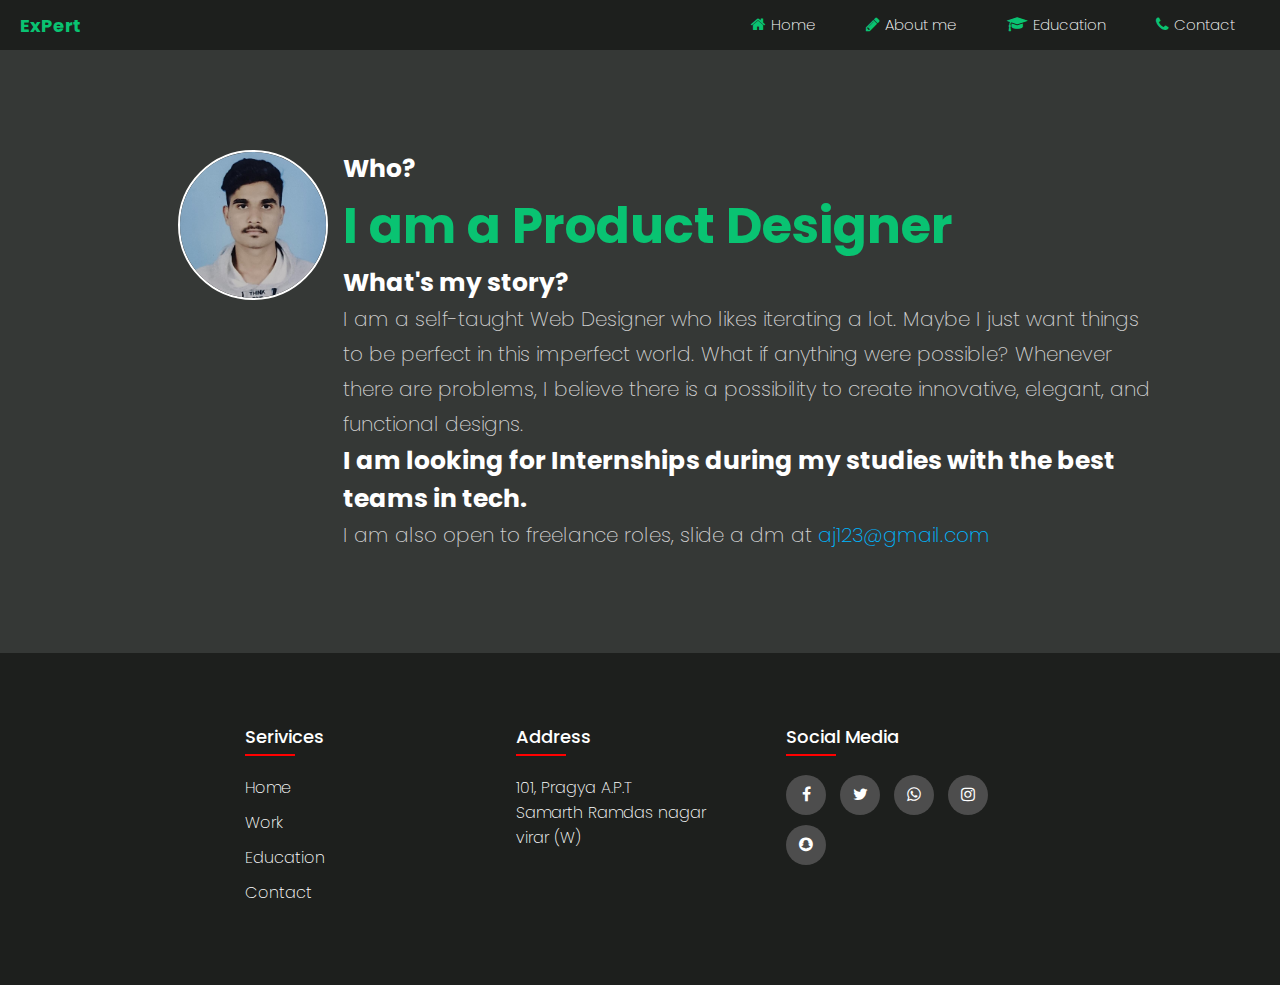
<file: Task - 4/index.html>
<!DOCTYPE html>
<html lang="en">

<head>
    <meta charset="UTF-8">
    <meta http-equiv="X-UA-Compatible" content="IE=edge">
    <meta name="viewport" content="width=device-width, initial-scale=1.0">
    <link rel="stylesheet" href="https://stackpath.bootstrapcdn.com/font-awesome/4.7.0/css/font-awesome.min.css">
    <link rel="stylesheet" href="css/style.css">
    <title>AJAY YADAV</title>
</head>

<body>
    <section class="top">
        <header>
            <div id="brand"><a href="/">ExPert</a></div>
            <nav>
                <ul>
                    <li><i class="fa fa-home"></i><a href="index.html">Home</a></li>
                    <li><i class="fa fa-pencil"></i><a href="work.html">About me</a></li>
                    <li><i class="fa fa-graduation-cap"></i><a href="education.html">Education</a></li>
                    <li><i class="fa fa-phone"></i><a href="contact.html">Contact</a></li>
                </ul>
            </nav>
            <div id="hamburger-icon" onclick="toggleMobileMenu(this)">
                <div class="bar1"></div>
                <div class="bar2"></div>
                <div class="bar3"></div>
                <ul class="mobile-menu">
                    <li><i class="fa fa-home"></i><a href="index.html">Home</a></li>
                    <li><i class="fa fa-pencil"></i><a href="work.html">Work</a></li>
                    <li><i class="fa fa-graduation-cap"></i><a href="education.html">Education</a></li>
                    <li><i class="fa fa-phone"></i><a href="contact.html">Contact</a></li>
                </ul>
            </div>


        </header>

        <section class="start">
            <img src="img/myself.png">
            <div class="text">
                <h3>Who?</h3>
                <h1>I am a Product Designer</h1>
                <h3>What's my story?</h3>
                <p>I am a self-taught Web Designer who likes iterating a lot. Maybe I just want things to be perfect in
                    this imperfect world. What if anything were possible? Whenever there are problems, I believe there
                    is a possibility to create innovative, elegant, and functional designs.</p>
                <h3>I am looking for Internships during my studies with the best teams in tech.</h3>
                <p>I am also open to freelance roles, slide a dm at <a>aj123@gmail.com</a></p>
            </div>
        </section>

    </section>
    <!------------------------- FOOTER ---------------------->
    <footer>
        <div class="containor">
            <div class="row">
                <div class="footer-col">
                    <h4>Serivices</h4>
                    <ul>
                        <li><a href="#">Home</a></li>
                        <li><a href="#">Work</a></li>
                        <li><a href="#">Education</a></li>
                        <li><a href="#">Contact</a></li>
                    </ul>
                </div>
                <div class="footer-col">
                    <h4>Address</h4>
                    <ul>
                        <p>101, Pragya A.P.T<br>Samarth Ramdas nagar<br>virar (W)</p>
                    </ul>
                </div>
                <div class="footer-col">
                    <h4>Social Media</h4>
                    <div class="social-links">
                        <a href="https://www.facebook.com/profile.php?id=100011664653172"><i class="fa fa-facebook-f"></i></a>
                        <a href="https://twitter.com/AjayYadav879"><i class="fa fa-twitter"></i></a>
                        <a href="https://wa.me/917378927857"><i class="fa fa-whatsapp"></i></a>
                        <a href="https://www.instagram.com/ajay_yadav_737/?hl=en"><i class="fa fa-instagram"></i></a>
                        <a href=https://www.snapchat.com/add/ajay_yadav8439?share_id=WGXgCjztwAA&locale=en-GB"><i class="fa fa-snapchat"></i></a>
                    </div>
                </div>
            </div>
        </div>
    </footer>
    <!----------------------------- Some Javascript --------------------------->
    <script src="index.js"></script>

</body>

</html>
</file>
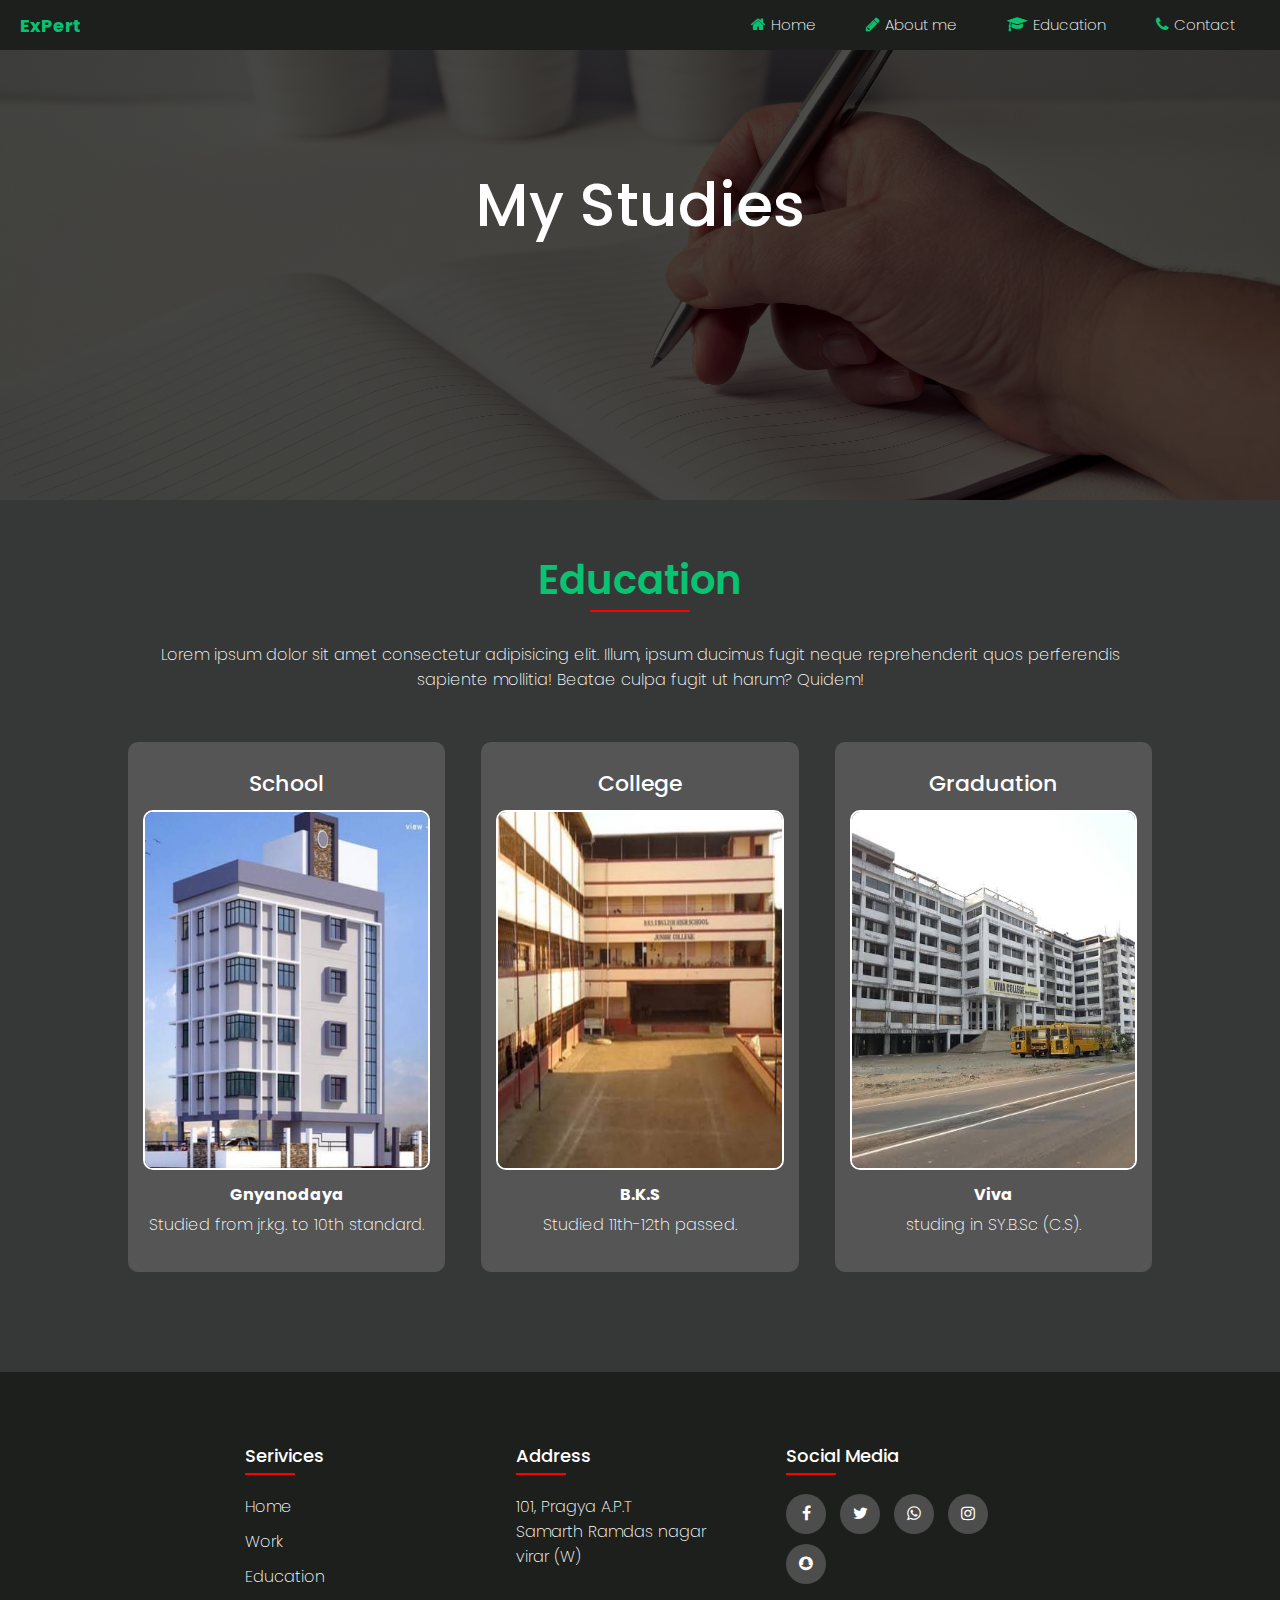
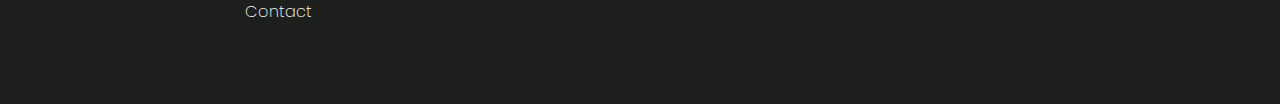
<file: Task - 4/education.html>
<!DOCTYPE html>
<html lang="en">

<head>
    <meta charset="UTF-8">
    <meta http-equiv="X-UA-Compatible" content="IE=edge">
    <meta name="viewport" content="width=device-width, initial-scale=1.0">
    <link rel="stylesheet" href="https://stackpath.bootstrapcdn.com/font-awesome/4.7.0/css/font-awesome.min.css">
    <link rel="stylesheet" href="css/style.css">
    <title>AJAY YADAV</title>
</head>

<body>

    <section>
        <header>
            <div id="brand"><a href="/">ExPert</a></div>
            <nav>
                <ul>
                    <li><i class="fa fa-home"></i><a href="index.html">Home</a></li>
                    <li><i class="fa fa-pencil"></i><a href="work.html">About me</a></li>
                    <li><i class="fa fa-graduation-cap"></i><a href="education.html">Education</a></li>
                    <li><i class="fa fa-phone"></i><a href="contact.html">Contact</a></li>
                </ul>
            </nav>
            <div id="hamburger-icon" onclick="toggleMobileMenu(this)">
                <div class="bar1"></div>
                <div class="bar2"></div>
                <div class="bar3"></div>
                <ul class="mobile-menu">
                    <li><i class="fa fa-home"></i><a href="index.html">Home</a></li>
                    <li><i class="fa fa-pencil"></i><a href="work.html">Work</a></li>
                    <li><i class="fa fa-graduation-cap"></i><a href="education.html">Education</a></li>
                    <li><i class="fa fa-phone"></i><a href="contact.html">Contact</a></li>
                </ul>
            </div>


        </header>
    </section>

    <section class="education">
        <h1>My Studies</h1>
    </section>

    <!---------------------- Serivices -------------------------->


    <section class="services">
        <div class="row">
            <h2>Education</h2>
            <p>Lorem ipsum dolor sit amet consectetur adipisicing elit. Illum, ipsum ducimus fugit neque reprehenderit
                quos perferendis sapiente mollitia! Beatae culpa fugit ut harum? Quidem!</p>
            <div class="services-main">
                <div class="sevices-col">
                    <h4>School</h4>
                    <img src="img/gnyanodaya.jpeg">
                    <h5>Gnyanodaya</h5>
                    <p>Studied from jr.kg. to 10th standard.</p>
                </div>
                <div class="sevices-col">
                    <h4>College</h4>
                    <img src="img/bks.jpeg">
                    <h5>B.K.S</h5>
                    <p>Studied 11th-12th passed.</p>
                </div>
                <div class="sevices-col">
                    <h4>Graduation</h4>
                    <img src="img/viva.jpeg">
                    <h5>Viva</h5>
                    <p>studing in SY.B.Sc (C.S).</p>
                </div>
            </div>
        </div>
    </section>


    <!------------------------- FOOTER ---------------------->

    <footer>
        <div class="containor">
            <div class="row">
                <div class="footer-col">
                    <h4>Serivices</h4>
                    <ul>
                        <li><a href="#">Home</a></li>
                        <li><a href="#">Work</a></li>
                        <li><a href="#">Education</a></li>
                        <li><a href="#">Contact</a></li>
                    </ul>
                </div>
                <div class="footer-col">
                    <h4>Address</h4>
                    <ul>
                        <p>101, Pragya A.P.T<br>Samarth Ramdas nagar<br>virar (W)</p>
                    </ul>
                </div>
                <div class="footer-col">
                    <h4>Social Media</h4>
                    <div class="social-links">
                        <a href="https://www.facebook.com/profile.php?id=100011664653172"><i
                                class="fa fa-facebook-f"></i></a>
                        <a href="https://twitter.com/AjayYadav879"><i class="fa fa-twitter"></i></a>
                        <a href="https://wa.me/917378927857"><i class="fa fa-whatsapp"></i></a>
                        <a href="https://www.instagram.com/ajay_yadav_737/?hl=en"><i class="fa fa-instagram"></i></a>
                        <a href=https://www.snapchat.com/add/ajay_yadav8439?share_id=WGXgCjztwAA&locale=en-GB"><i
                                class="fa fa-snapchat"></i></a>
                    </div>
                </div>
            </div>
        </div>
    </footer>

     <!----------------------------- Some Javascript --------------------------->

     <script src="index.js"></script>

</body>

</html>
</file>
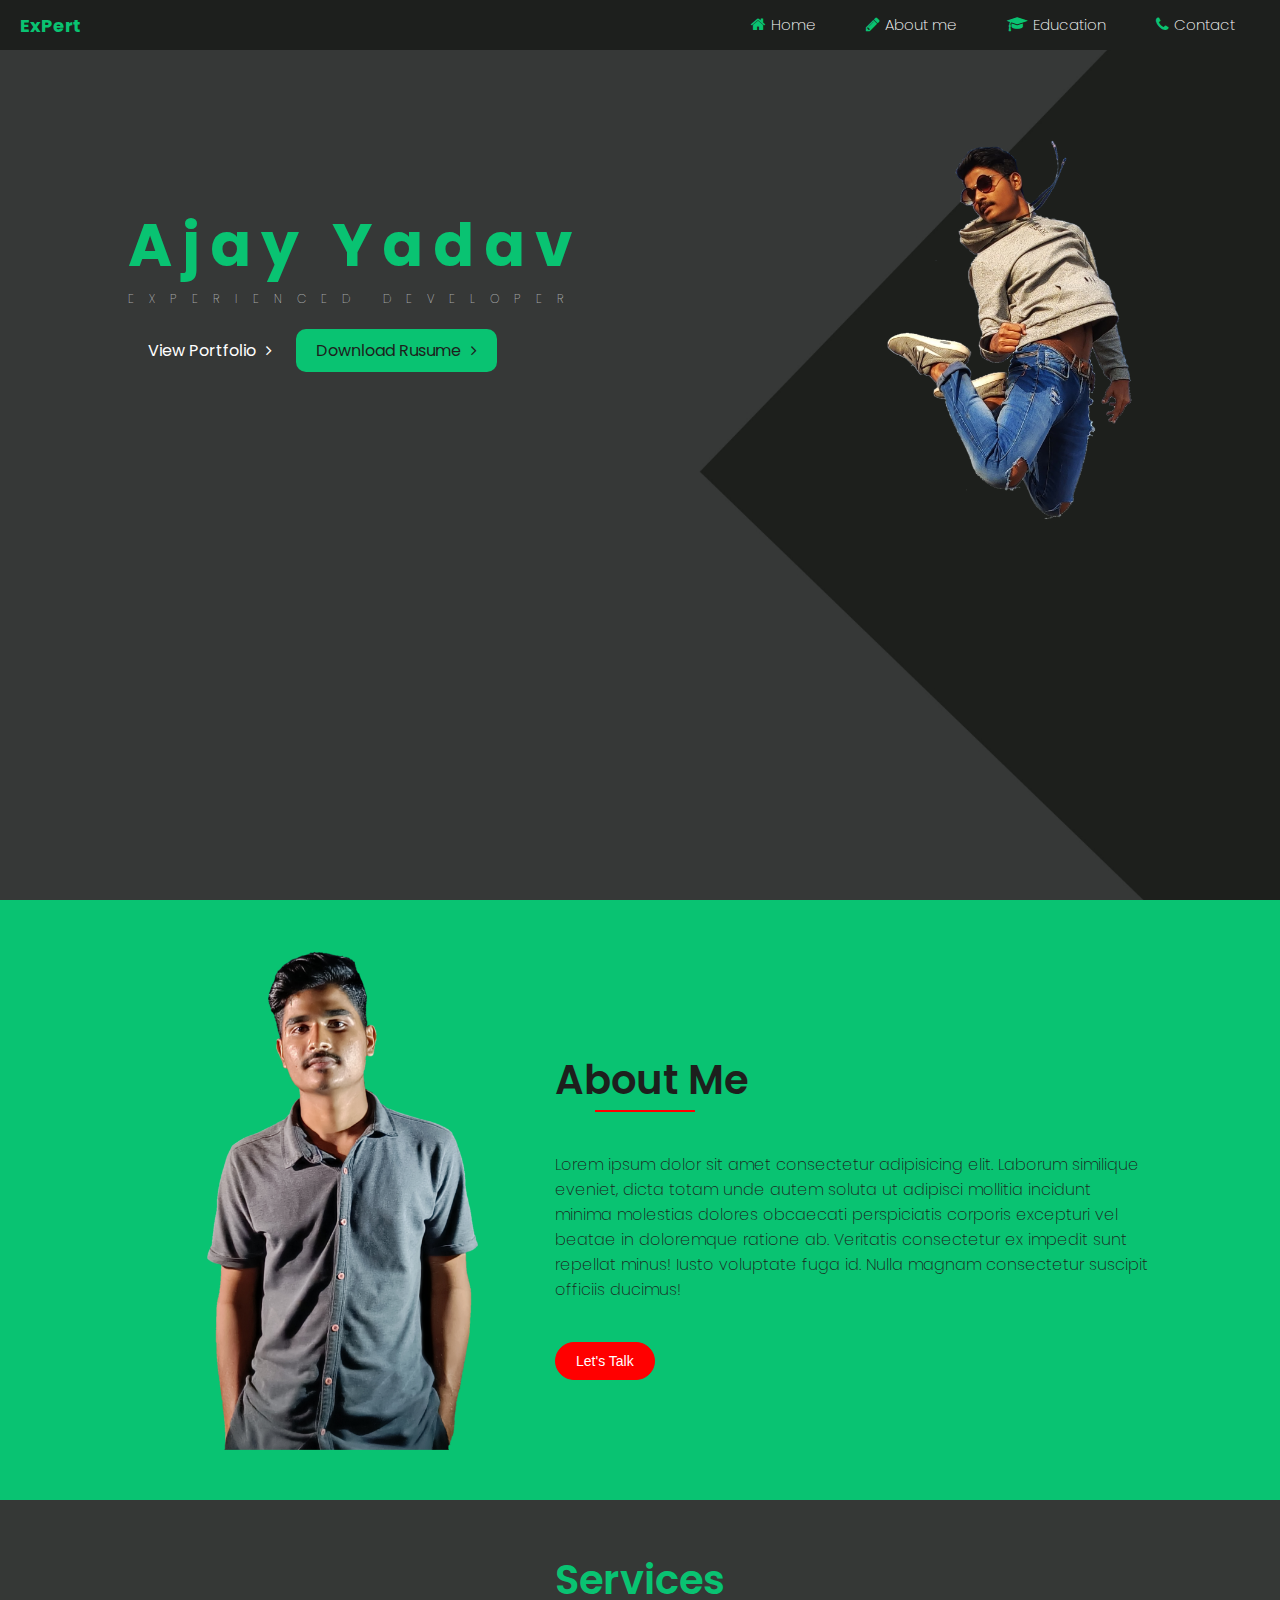
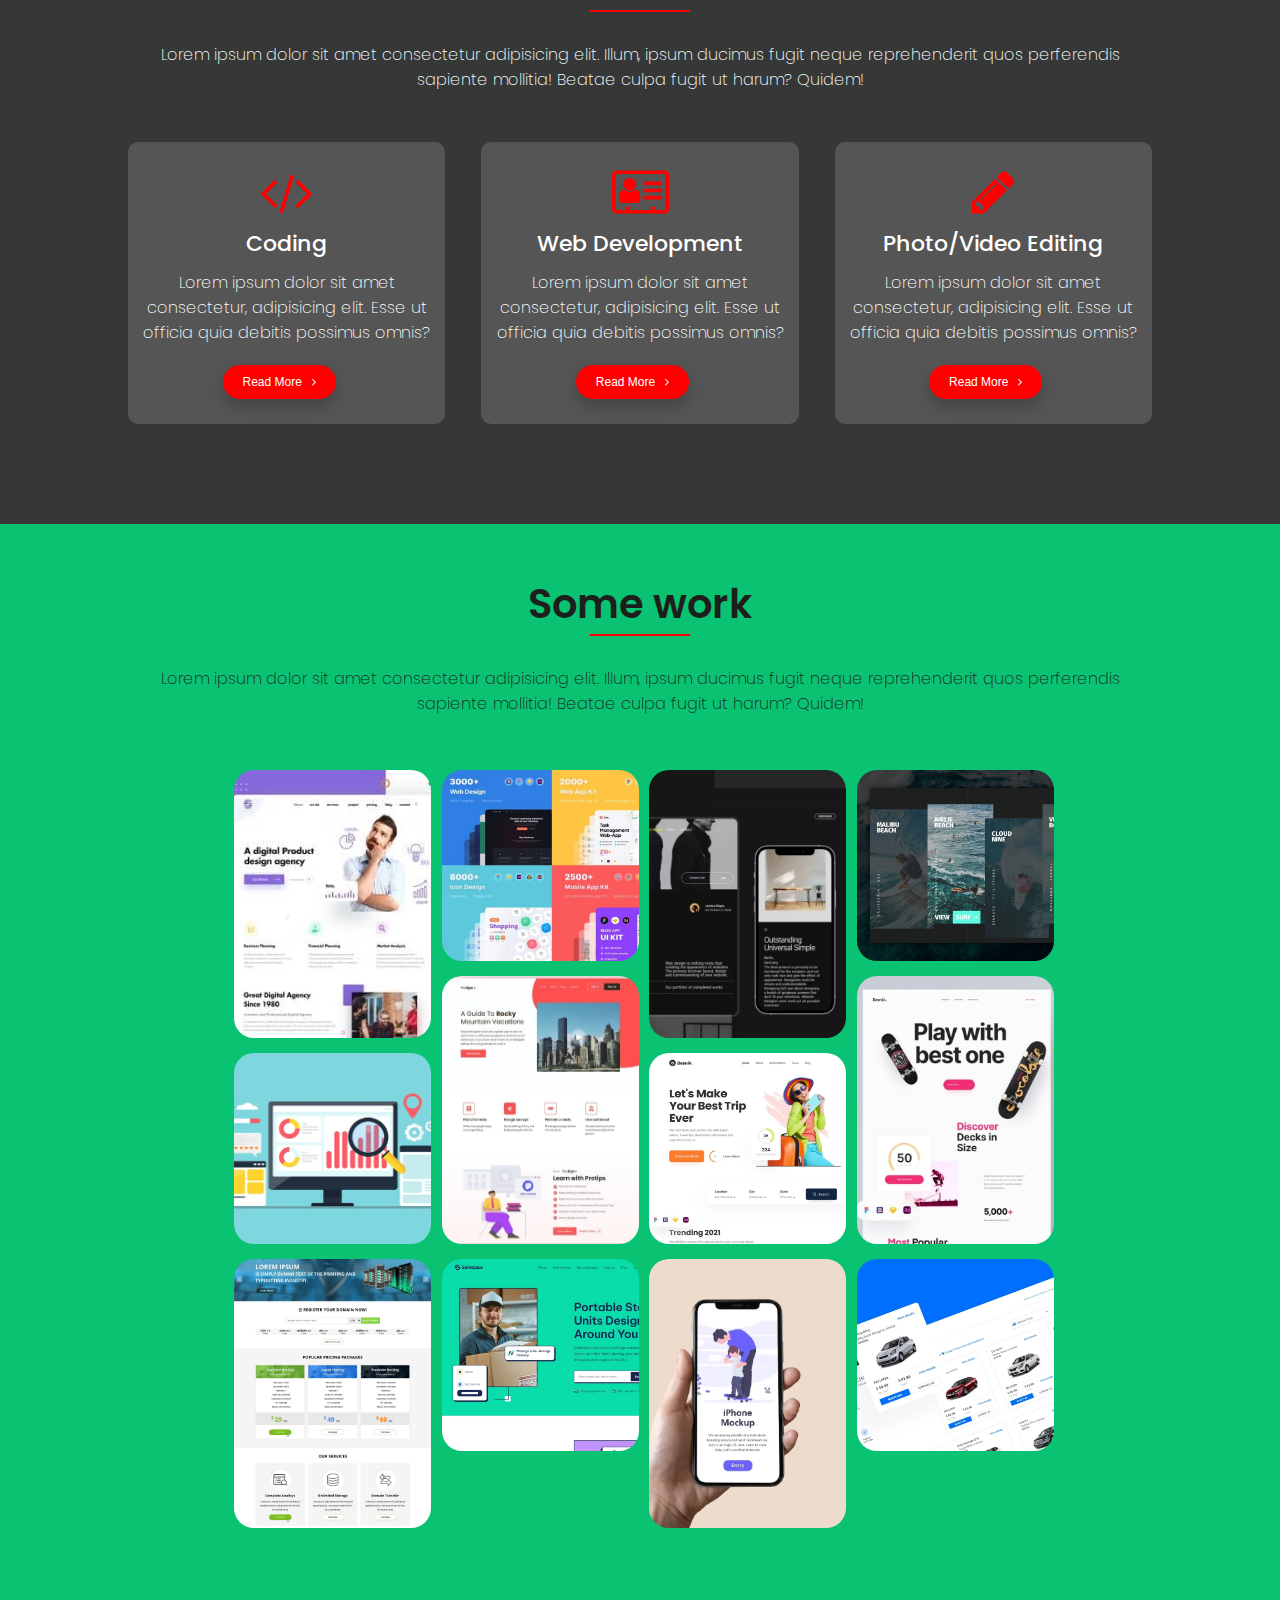
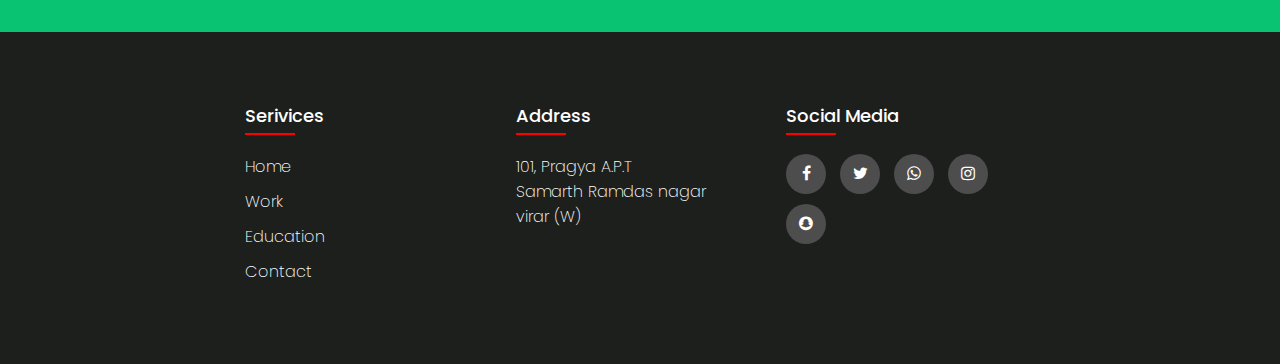
<file: Task - 4/work.html>
<!DOCTYPE html>
<html lang="en">

<head>
    <meta charset="UTF-8">
    <meta http-equiv="X-UA-Compatible" content="IE=edge">
    <meta name="viewport" content="width=device-width, initial-scale=1.0">
    <link rel="stylesheet" href="https://stackpath.bootstrapcdn.com/font-awesome/4.7.0/css/font-awesome.min.css">
    <link rel="stylesheet" href="css/style.css">
    <title>AJAY YADAV</title>
</head>

<body>

    <section class="top-1">
        <header>
            <div id="brand"><a href="/">ExPert</a></div>
            <nav>
                <ul>
                    <li><i class="fa fa-home"></i><a href="index.html">Home</a></li>
                    <li><i class="fa fa-pencil"></i><a href="work.html">About me</a></li>
                    <li><i class="fa fa-graduation-cap"></i><a href="education.html">Education</a></li>
                    <li><i class="fa fa-phone"></i><a href="contact.html">Contact</a></li>
                </ul>
            </nav>
            <div id="hamburger-icon" onclick="toggleMobileMenu(this)">
                <div class="bar1"></div>
                <div class="bar2"></div>
                <div class="bar3"></div>
                <ul class="mobile-menu">
                    <li><i class="fa fa-home"></i><a href="index.html">Home</a></li>
                    <li><i class="fa fa-pencil"></i><a href="work.html">Work</a></li>
                    <li><i class="fa fa-graduation-cap"></i><a href="education.html">Education</a></li>
                    <li><i class="fa fa-phone"></i><a href="contact.html">Contact</a></li>
                </ul>
            </div>


        </header>

        <section class="work-main">
            <div class="text-2">
                <h1>Ajay Yadav</h1>
                <p>EXPERIENCED DEVELOPER</p>
                <a class="btn-1">View Portfolio<i class="fa fa-angle-right"></i></a>
                <a href="img/Ajay Resume.pdf"class="btn-2">Download Rusume<i class="fa fa-angle-right"></i></a>
            </div>

            <img src="img/work-photo.png">
        </section>

    </section>

    <!------------------------ About Me --------------------------->

    <section class="About">
        <div class="row">
            <img src="img/about.png">
            <div class="right-text">
                <h2>About Me</h2>
                <p>Lorem ipsum dolor sit amet consectetur adipisicing elit. Laborum similique eveniet, dicta totam unde
                    autem soluta ut adipisci mollitia incidunt minima molestias dolores obcaecati perspiciatis corporis
                    excepturi vel beatae in doloremque ratione ab. Veritatis consectetur ex impedit sunt repellat minus!
                    Iusto voluptate fuga id. Nulla magnam consectetur suscipit officiis ducimus!</p>
                <button>Let's Talk</button>
            </div>
        </div>
    </section>

    <!---------------------- Serivices -------------------------->


    <section class="services">
        <div class="row">
            <h2>Services</h2>
            <p>Lorem ipsum dolor sit amet consectetur adipisicing elit. Illum, ipsum ducimus fugit neque reprehenderit
                quos perferendis sapiente mollitia! Beatae culpa fugit ut harum? Quidem!</p>
            <div class="services-main">
                <div class="sevices-col">
                    <i class="fa fa-code"></i>
                    <h4>Coding</h4>
                    <p>Lorem ipsum dolor sit amet consectetur, adipisicing elit. Esse ut officia quia debitis possimus
                        omnis?</p>
                    <button>Read More<i class="fa fa-angle-right"></i></button>
                </div>
                <div class="sevices-col">
                    <i class="fa fa-address-card-o"></i>
                    <h4>Web Development</h4>
                    <p>Lorem ipsum dolor sit amet consectetur, adipisicing elit. Esse ut officia quia debitis possimus
                        omnis?</p>
                    <button>Read More<i class="fa fa-angle-right"></i></button>
                </div>
                <div class="sevices-col">
                    <i class="fa fa-pencil"></i>
                    <h4>Photo/Video Editing</h4>
                    <p>Lorem ipsum dolor sit amet consectetur, adipisicing elit. Esse ut officia quia debitis possimus
                        omnis?</p>
                    <button>Read More<i class="fa fa-angle-right"></i></button>
                </div>
            </div>
        </div>
    </section>

    <!---------------------------- Some of my work ------------------------->

    <section class="somework">
        <div class="row">
            <h2>Some work</h2>
            <p>Lorem ipsum dolor sit amet consectetur adipisicing elit. Illum, ipsum ducimus fugit neque reprehenderit
                quos perferendis sapiente mollitia! Beatae culpa fugit ut harum? Quidem!</p>
            <div class="somework-main">
                <div class="somework-col">
                    <img src="img/somework-1.jpeg" class="somework-1">
                    <img src="img/somework-2.jpeg" class="somework-2">
                    <img src="img/s-1 (1).jpeg" class="somework-1">
                </div>
                <div class="somework-col">
                    <img src="img/s-2 (1).jpeg" class="somework-2">
                    <img src="img/s-1 (2).jpeg" class="somework-1">
                    <img src="img/s-2 (2).jpeg" class="somework-2">
                </div>
                <div class="somework-col">
                    <img src="img/s-1 (3).jpeg" class="somework-1">
                    <img src="img/s-2 (3).jpeg" class="somework-2">
                    <img src="img/s-1 (4).jpeg" class="somework-1">
                </div>
                <div class="somework-col">
                    <img src="img/s-2 (4).jpeg" class="somework-2">
                    <img src="img/s-1 (5).jpeg" class="somework-1">
                    <img src="img/s-2 (5).jpeg" class="somework-2">
                </div>
            </div>
        </div>
    </section>

    <!----------------- Some of my work - mobile --------------------->

    <section class="somework-mobile">
        <div class="row">
            <h2>Some work</h2>
            <p>Lorem ipsum dolor sit amet consectetur adipisicing elit. Illum, ipsum ducimus fugit neque reprehenderit
                quos perferendis sapiente mollitia! Beatae culpa fugit ut harum? Quidem!</p>
            <div class="somework-main">
                <div class="somework-col">
                    <img src="img/somework-1.jpeg" class="somework-1">
                    <img src="img/somework-2.jpeg" class="somework-2">
                    <img src="img/s-1 (1).jpeg" class="somework-1">
                    <img src="img/s-2 (1).jpeg" class="somework-2">
                    <img src="img/s-1 (2).jpeg" class="somework-1">
                </div>
                <div class="somework-col">
                    <img src="img/s-2 (3).jpeg" class="somework-2">
                    <img src="img/s-1 (4).jpeg" class="somework-1">
                    <img src="img/s-2 (4).jpeg" class="somework-2">
                    <img src="img/s-1 (5).jpeg" class="somework-1">
                    <img src="img/s-2 (5).jpeg" class="somework-2">
                </div>
            </div>
        </div>
    </section>

    <!------------------------- FOOTER ---------------------->

    <footer>
        <div class="containor">
            <div class="row">
                <div class="footer-col">
                    <h4>Serivices</h4>
                    <ul>
                        <li><a href="#">Home</a></li>
                        <li><a href="#">Work</a></li>
                        <li><a href="#">Education</a></li>
                        <li><a href="#">Contact</a></li>
                    </ul>
                </div>
                <div class="footer-col">
                    <h4>Address</h4>
                    <ul>
                        <p>101, Pragya A.P.T<br>Samarth Ramdas nagar<br>virar (W)</p>
                    </ul>
                </div>
                <div class="footer-col">
                    <h4>Social Media</h4>
                    <div class="social-links">
                        <a href="https://www.facebook.com/profile.php?id=100011664653172"><i
                                class="fa fa-facebook-f"></i></a>
                        <a href="https://twitter.com/AjayYadav879"><i class="fa fa-twitter"></i></a>
                        <a href="https://wa.me/917378927857"><i class="fa fa-whatsapp"></i></a>
                        <a href="https://www.instagram.com/ajay_yadav_737/?hl=en"><i class="fa fa-instagram"></i></a>
                        <a href=https://www.snapchat.com/add/ajay_yadav8439?share_id=WGXgCjztwAA&locale=en-GB"><i
                                class="fa fa-snapchat"></i></a>
                    </div>
                </div>
            </div>
        </div>
    </footer>

    <!----------------------------- Some Javascript --------------------------->

    <script src="index.js"></script>

</body>

</html>
</file>
<file: Task - 4/css/style.css>
@import url('https://fonts.googleapis.com/css2?family=Poppins:wght@100;200;300;400;500;600;700;800;900&display=swap');

* {
    margin: 0;
    padding: 0;
    box-sizing: border-box;
}

body {
    color: #fff;
    font-family: 'Poppins', sans-serif;
    background-color: #09c372;
}

.top {
    background: #353836;
}

header a {
    text-decoration: none;
}

header {
    padding: 0 20px;
    background-color: #1d1f1d;
    height: 50px;
    display: flex;
    justify-content: space-between;
}

#brand {
    font-weight: bold;
    font-size: 18px;
    display: flex;
    align-items: center;
}

#brand a {
    color: #09c372;
}

nav ul {
    list-style: none;
    display: flex;
    height: 100%;
    align-items: center;
    justify-content: space-around;
}

nav ul a {
    color: #fff;
    font-size: 15px;
    font-weight: 200;
}

nav ul li {
    padding: 5px;
    margin: 0 20px;
    transition: all 0.5s ease 0s;
}

nav ul li:hover {
    transform: scale(1.1);
}

nav ul li::after {
    content: '';
    width: 0;
    height: 2px;
    background-color: red;
    margin: auto;
    display: block;
    transition: all 0.5s ease;
}

nav ul li:hover::after {
    width: 100%;
}


#hamburger-icon {
    margin: auto 0;
    display: none;
    cursor: pointer;
}

#hamburger-icon div {
    width: 35px;
    height: 3px;
    background-color: #fff;
    margin: 6px 0;
    transition: 0.3s;
}

.open .bar1 {
    -webkit-transform: rotate(-45deg) translate(-6px, 6px);
    transform: rotate(-45deg) translate(-6px, 6px);
}

.open .bar2 {
    opacity: 0;
}

.open .bar3 {
    -webkit-transform: rotate(45deg) translate(-6px, -8px);
    transform: rotate(45deg) translate(-6px, -8px);
}

.open .mobile-menu {
    display: flex;
    flex-direction: column;
    align-items: center;
    justify-content: flex-start;
    background-color: #1d1f1d;
    width: 100%;
    height: 190px;
}

.mobile-menu {
    display: none;
    position: absolute;
    top: 50px;
    left: 0;
    height: calc(100vh - 50px);
    width: 100%;
}

nav ul li i {
    color: #09c372;
    padding-right: 5px;
}

.start {
    width: 80%;
    margin: auto;
    display: flex;
    padding-top: 100px;
    padding-bottom: 100px;
}

.start img {
    width: 150px;
    height: 150px;
    display: flex;
    border-radius: 50%;
    margin-left: 50px;
    border: 2px solid #fff;
}

.text {
    margin-left: 15px;
}

.text h1 {
    font-size: 50px;
    color: #09c372;
}

.work-main .text-2 a{
    padding: 10px 20px ;
    border-radius: 10px;
    text-decoration: none;
    cursor: pointer;
}
.work-main .text-2 a i{
    padding-left: 10px;
}

.text h3 {
    font-size: 25px;
    color: rgb(255, 255, 255);
}

.text p {
    font-size: 20px;
    font-weight: 200;
    line-height: 35px;
    color: rgb(209, 209, 209);
}

.text p a {
    color: rgb(0, 183, 255);
    cursor: pointer;
}





@media(max-width:800px) {
    header nav {
        display: none;
    }

    #hamburger-icon {
        display: block;
    }

    .mobile-menu li {
        margin: 10px 0;
        list-style: none;
    }

    .mobile-menu li a {
        color: #fff;
        font-size: 15px;
        font-weight: 200;
    }

    .mobile-menu li i {
        color: #09c372;
        padding-right: 5px;
    }


    .start {
        display: block;
    }

    .start img {
        margin: auto;
        width: 120px;
        height: 120px;
    }

    .text {
        text-align: center;
        margin: auto;
        padding-top: 20px;
    }

    .text h1 {
        font-size: 38px;
    }

    .text h3 {
        font-size: 22px;
    }

    .text p {
        font-size: 16px;
    }
}

/*-------------------- Footer ---------------------*/

footer {
    background-color: #1d1f1d;
    padding: 70px 0;
}


.containor {
    max-width: 80%;
    margin: auto;
}

.row {
    display: flex;
}

.footer-col {
    width: 33%;
    padding: 0 15px;
    text-align: left;
}

.footer-col ul {
    margin-top: 25px;
}

.social-links {
    margin-top: 25px;
}

.footer-col h4 {
    font-size: 18px;
    font-weight: 500;
    text-transform: capitalize;
    position: relative;
}

.footer-col h4::before {
    content: '';
    position: absolute;
    left: 0;
    width: 50px;
    height: 2px;
    background-color: red;
    bottom: -6px;
    box-sizing: border-box;
}

.footer-col ul {
    display: flex;
    flex-direction: column;
}

.footer-col ul li {
    list-style: none;
    padding-bottom: 10px;
}


.footer-col ul li a {
    text-decoration: none;
    color: #fff;
    font-size: 16px;
    font-weight: 200;
    transition: all 0.3s ease;
}

.footer-col ul li a:hover {
    font-weight: 500;
    padding-left: 10px;
}

.footer-col p {
    font-size: 16px;
    font-weight: 200;
}


.footer-col ul li a {
    text-decoration: none;
}

.social-links a {
    display: inline-block;
    height: 40px;
    width: 40px;
    background-color: #4d4d4d;
    margin: 0 10px 10px 0;
    text-align: center;
    line-height: 40px;
    border-radius: 50%;
    color: #fff;
    transition: all 0.3s ease;
}

.social-links a:hover {
    color: #1d1f1d;
    background-color: #fff;
    transform: scale(1.1);
}

@media(max-width:800px) {
    .footer-col {
        width: 100%;
        margin-bottom: 30px;
    }

    .containor {
        max-width: 100%;
    }



}

/*--------------------------------------- WORK PAGE --------------------------------------*/



.top-1 {
    width: 100%;
    min-height: 100vh;
    background: url(../img/work-bg.jpg);
    background-position: center;
    background-size: cover;
    position: relative;
    padding-bottom: 50px;
}

.work-main {
    margin: auto;
    width: 80%;
    justify-content: space-between;
    display: flex;
}

.text-2 {
    margin-top: 150px;
    margin-left: 0;
}

.text-2 h1 {
    font-size: 60px;
    color: #09c372;
    letter-spacing: 10px;
    text-align: left;
}

.text-2 p {
    font-size: 12px;
    font-weight: 100;
    padding-bottom: 30px;
    letter-spacing: 15px;
    text-align: left;
}

button {
    background: transparent;
    border: 1px solid #fff;
    padding: 10px 20px;
    border-radius: 5px;
    color: #fff;
    font-size: 14px;
    font-weight: 500;
    cursor: pointer;
    text-align: center;
    justify-content: center;
    align-items: center;
    margin-right: 15px;
    margin-top: 10px;
    outline: none;
}

.btn-2 {
    background-color: #09c372;
    color: #1d1f1d;
    border: #09c372;
}


.work-main img {
    width: 320px;
    height: 400px;
    margin-top: 80px;
}

button .fa {
    padding-left: 12px;
}

.About {
    background-color: #09c372;
    width: 100%;
    margin: auto;
    padding: 50px 0;
    position: relative;
    justify-content: space-between;

}

.row {
    width: 80%;
    margin: auto;
}

.row img {
    width: 450px;
    height: 500px;

}

.right-text {
    text-align: left;
    padding-top: 100px;

}

.right-text h2 {
    color: #1d1f1d;
    font-size: 40px;
    font-weight: 600;
    margin-bottom: 40px;
    position: relative;
}

/* .right-text h2::before {
    content: '';
    position: absolute;
    width: 100px;
    height: 2px;
    background-color: rgb(255, 0, 0);
    bottom: -6px;
    box-sizing: border-box;
} */

.right-text h2::after {
    content: '';
    width: 100px;
    height: 2px;
    background-color: red;
    display: block;
    margin-left: 40px;
}

.right-text p {
    color: #1d1f1d;
    font-size: 16px;
    font-weight: 200;
    margin-bottom: 30px;
}

.right-text button {
    color: #ffffff;
    border: 1px solid red;
    background-color: red;
    /* box-shadow: 0px 8px 15px rgba(0, 0, 0, 0.1); */
    transition: all 0.3s ease 0s;
    border-radius: 45px;
}

.right-text button:hover {
    transform: translateY(-7px);
    color: #ffffff;
    background-color: red;
    border: red;
    box-shadow: 0px 8px 15px rgba(255, 0, 0, 0.8);
}

.services {
    width: 100%;
    background-color: #353836;
}

.services .row {
    display: block;
    width: 80%;
    margin: auto;
    text-align: center;
    padding: 50px 0;
}

.services .row h2 {
    color: #09c372;
    font-size: 40px;
    font-weight: 600;
    margin-bottom: 30px;
    position: relative;
}

.services .row h2::after {
    content: '';
    width: 100px;
    height: 2px;
    background-color: red;
    display: block;
    margin: auto;
}

.services .row p {
    font-size: 16px;
    font-weight: 200;
}

.services-main {
    display: flex;
    justify-content: space-between;
    padding-top: 50px;
    padding-bottom: 50px;
}

.services-main .fa {
    font-size: 50px;
    color: red;
    padding-bottom: 10px;
}

.sevices-col {
    background-color: #555;
    padding: 25px 15px;
    box-sizing: border-box;
    flex-basis: 31%;
    border-radius: 10px;
    box-sizing: border-box;
}

.sevices-col h4 {
    font-size: 22px;
    font-weight: 500;
    padding-bottom: 10px;
}

.sevices-col p {
    font-size: 14px;
    font-weight: 200;
    padding-bottom: 10px;
}

.sevices-col button {
    border-radius: 50px;
    border: red;
    background-color: red;
    font-size: 12px;
    box-shadow: 0px 8px 15px rgba(0, 0, 0, 0.2);
    transition: all 0.3s ease 0s;
}

.sevices-col button:hover {
    transform: scale(1.1);
}

.sevices-col button .fa {
    font-size: 12px;
    color: #fff;
    margin-left: 10px;
    padding: 0;
}


/*-------------- some of my wirk - css -----------*/

.somework {
    width: 100%;
    background-color: #09c372;
}

.somework .row {
    width: 80%;
    margin: auto;
    display: block;
    text-align: center;
    padding: 50px 0;
}

.somework .row h2 {
    font-size: 40px;
    font-weight: 600;
    color: #1d1f1d;
    margin-bottom: 30px;
    position: relative;
}

.somework .row h2::after {
    content: '';
    width: 100px;
    height: 2px;
    background-color: red;
    display: block;
    margin: auto;
}

.somework .row p {
    font-size: 16px;
    font-weight: 200;
    color: #1d1f1d;
}

.somework-main {
    display: flex;
    justify-content: space-between;
    width: 80%;
    margin: auto;
    padding-top: 50px;
    padding-bottom: 50px;

}

.somework-col {
    flex-basis: 24%;
}

.somework-col .somework-1 {
    width: 100%;
    height: 35%;
    border-radius: 20px;
}

.somework-col .somework-2 {
    width: 100%;
    height: 25%;
    border-radius: 20px;
}


.somework-col img {
    transition: all 0.3s ease 0s;
    margin: 4px;
    cursor: pointer;
}


.somework-col img:hover {
    transform: translateY(-7px);
    box-shadow: 0px 8px 20px #555;

}

.somework-mobile {
    display: none;
}















@media(max-width:800px) {
    .work-main {
        display: block;
        text-align: center;
    }

    .work-main img {
        width: 200px;
        height: 250px;
        margin: auto;
    }

    .text-2 {
        padding-top: 40px;
        margin: auto;
        text-align: center;

    }

    .text-2 h1 {
        text-align: center;
        font-size: 55px;
        letter-spacing: 0;
    }

    .text-2 p {
        text-align: center;
        padding: 0;
        margin-top: 20px;
    }

    button {
        align-items: center;
        margin-top: 40px;
        margin-right: 0;
        font-size: 12px;
        margin-bottom: 30px;
    }

    .row {
        display: block;
        text-align: center;
    }

    .row img {
        width: 270px;
        height: 320px;
    }

    .right-text {
        text-align: center;
        padding: 0;
    }

    .right-text h2 {
        margin-bottom: 10px;
    }

    .right-text p {
        margin-bottom: 10px;
    }

    .right-text h2::after {
        margin: auto;
        margin-top: 5px;
    }

    .right-text button {
        margin: 10px;
    }

    .services-main {
        display: block;
    }

    .sevices-col {
        margin-bottom: 30px;
    }

    .somework-main {
        display: flex;
        justify-content: space-between;
        width: 100%;
        margin: auto;
        padding-top: 50px;
    }

    .somework {
        display: none;
    }

    .somework-mobile {
        display: block;
    }

    .somework-mobile .row h2 {
        font-size: 40px;
        font-weight: 600;
        padding: 20px;
        color: #1d1f1d;
        position: relative;
    }

    .somework-mobile .row h2::after {
        content: '';
        width: 100px;
        height: 2px;
        background-color: red;
        display: block;
        margin: auto;
    }

    .somework-mobile .row p {
        font-size: 14px;
        font-weight: 200;
        color: #353836;

    }

    .somework-col {
        width: 48%;
        flex-basis: 48%;
    }

    .somework-col .somework-1 {
        width: 100%;
        height: 20%;
    }


    .somework-col .somework-2 {
        width: 100%;
        height: 16%;
    }
}


/*--------------------------------------- Contact to hire ------------------------------------------- */



.contact {
    width: 100%;
    height: 50vh;
    background: linear-gradient(rgba(0, 0, 0, 0.8), rgba(0, 0, 0, 0.8)), url(..//img/Coding-computer-girl-1366-1118.png);
    background-position: center;
    background-size: cover;
    text-align: center;
    margin: auto;
}


.contact h1 {
    font-size: 60px;
    padding-top: 110px;
    font-weight: 500;
}

.contact-me {
    width: 100%;
    background-color: #353836;
    padding-top: 100px;
    padding-bottom: 60px;
}

.contact-col {
    flex-basis: 48%;
    margin-bottom: 30PX;
}

.contact-col div {
    display: flex;
    align-items: center;
    padding-bottom: 20px;
}

.contact-col .fa {
    font-size: 30px;
    color: #09c372;
    margin: 15px;
}

.contact-col div h5 {
    font-size: 20px;
    font-weight: 300;
    text-align: left;
}

.contact-col div p {
    font-size: 14px;
    font-weight: 200;
    text-align: left;
}

.contact-col input,
.contact-col textarea {
    width: 100%;
    outline: none;
    padding: 15px;
    margin-bottom: 25px;
    background: transparent;
    outline: none;
    resize: none;
    border: 1px solid rgb(189, 189, 189);
    border-radius: 5px;
    color: #fff;
}

.contact-col button {
    background-color: #09c372;
    color: #000;
    border: 1px solid #09c372;
    /* box-shadow: 0 2px 10px #1d1f1d; */
    transition: all 0.3s ease 0s;
    margin: auto;
}

.contact-col button:hover {
    transform: scale(1.1);
}


@media(max-width:800px) {
    .contact h1 {
        font-size: 45px;
        padding: 100px 20px 0;
    }
}


/*------------------------------------------------- Education -------------------------------------------------*/


.education{
    width: 100%;
    height: 50vh;
    background: linear-gradient(rgba(0,0,0,0.7),rgba(0,0,0,0.7)), url(../img/pexels-ylanite-koppens-796603.jpg);
    background-size: cover;
    background-position: center;
    text-align: center;
}

.education h1{
    font-size: 60px;
    padding: 110px 30px 0;
    font-weight: 500;
}

.sevices-col img{
    width: 100%;
    height: 40vh;
    border-radius: 10px;
    border: 2px solid #fff;
    box-sizing: border-box;
}

.sevices-col h5{
    font-size: 16px;
    font-weight: 500px;
    padding: 5px 0;
}
</file>
